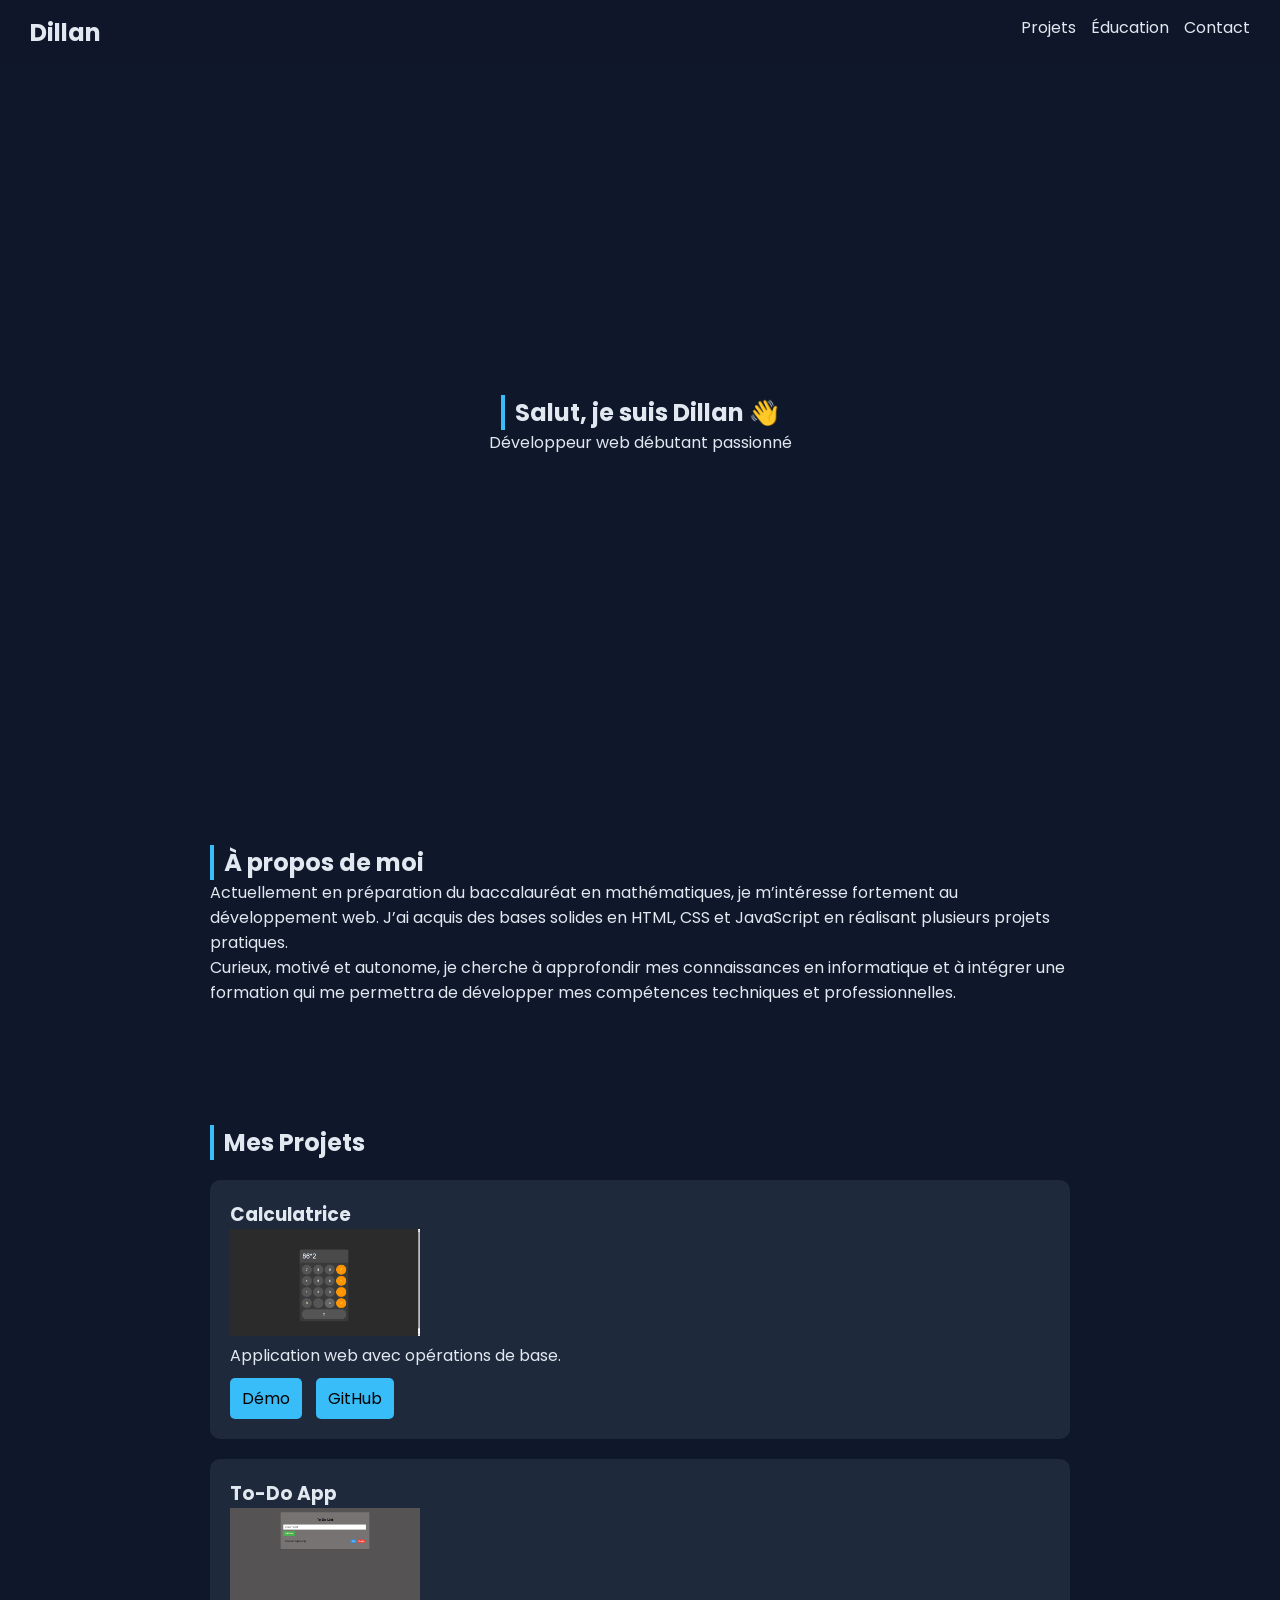
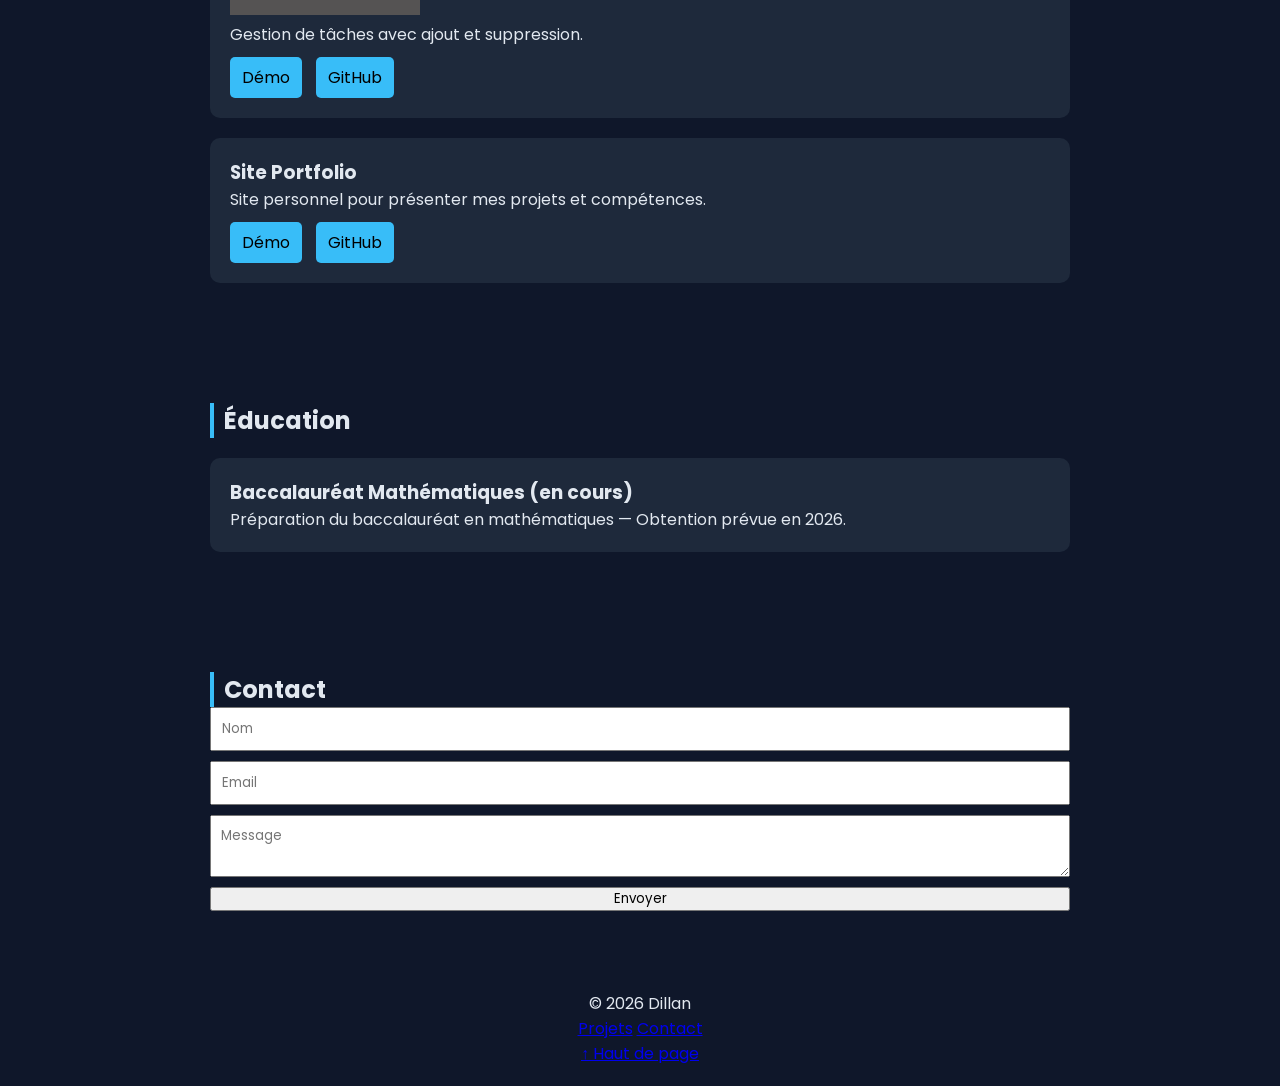
<file: index.html>
<!DOCTYPE html>
<html lang="fr">
<head>
  <meta charset="UTF-8">
  <title>Portfolio - Dillan</title>

  <link href="https://fonts.googleapis.com/css2?family=Poppins:wght@300;400;600&display=swap" rel="stylesheet">
  <link rel="stylesheet" href="style.css">
</head>
<body>

<!-- NAVBAR -->
<header>
  <nav>
    <h1 class="logo">Dillan</h1>
    <ul>
      <li><a href="#projets">Projets</a></li>
      <li><a href="#education">Éducation</a></li>
      <li><a href="#contact">Contact</a></li>
    </ul>
  </nav>
</header>

<!-- HERO -->
<section class="hero">
  <h2>Salut, je suis Dillan 👋</h2>
  <p>Développeur web débutant passionné</p>
</section>

<section id="about">
  <h2>À propos de moi</h2>

  <p>
    Actuellement en préparation du baccalauréat en mathématiques, je m’intéresse fortement au développement web.
    J’ai acquis des bases solides en HTML, CSS et JavaScript en réalisant plusieurs projets pratiques.
  </p>

  <p>
    Curieux, motivé et autonome, je cherche à approfondir mes connaissances en informatique et à intégrer une formation qui me permettra de développer mes compétences techniques et professionnelles.
  </p>
</section>

<!-- PROJETS -->
<section id="projets">
  <h2>Mes Projets</h2>

  <!-- Calculatrice -->
  <div class="card hidden">
    <h3>Calculatrice</h3>
    <img src="Capture d’écran (333).png" height="106.875" width="190">
    <p>Application web avec opérations de base.</p>
    <div class="buttons">
        <a href="index1.html" target="_blank">Démo</a>
        <a href="https://github.com/dillanaourtilane/Calculatrice" target="_blank">GitHub</a>
    </div>
  </div>

  <!-- TODO -->
  <div class="card hidden">
    <h3>To-Do App</h3>
    <img src="Capture d’écran (332).png" height="106.875" width="190">
    <p>Gestion de tâches avec ajout et suppression.</p>
    <div class="buttons">
      <a href="index2.html" target="_blank">Démo</a>
      <a href="https://dillanaourtilane.github.io/To-Do-App/" target="_blank">GitHub</a>
    </div>
  </div>

  <!-- Portfolio -->
  <div class="card hidden">
    <h3>Site Portfolio</h3>
    <p>Site personnel pour présenter mes projets et compétences.</p>
    <div class="buttons">
      <a href="#" target="_blank">Démo</a>
      <a href="#">GitHub</a>
    </div>
  </div>

</section>

<!-- EDUCATION -->
<section id="education">
  <h2>Éducation</h2>

  <div class="card hidden">
    <h3>Baccalauréat Mathématiques (en cours)</h3>
    <p>Préparation du baccalauréat en mathématiques — Obtention prévue en 2026.</p>
  </div>

</section>

<!-- CONTACT -->
<section id="contact">
  <h2>Contact</h2>

  <form>
    <input type="text" placeholder="Nom" required>
    <input type="email" placeholder="Email" required>
    <textarea placeholder="Message" required></textarea>
    <button type="submit">Envoyer</button>
  </form>
</section>

<!-- POPUP -->
<div id="popup" class="popup">
  <div class="popup-content">
    <span id="close">&times;</span>
    <iframe id="preview"></iframe>
  </div>
</div>

<!-- FOOTER -->
<footer>
  <p>© 2026 Dillan</p>
  <div class="footer-links">
    <a href="#projets">Projets</a>
    <a href="#contact">Contact</a>
  </div>
  <a href="#" class="top-btn">↑ Haut de page</a>
</footer>

<script src="script.js"></script>
</body>
</html>
</file>
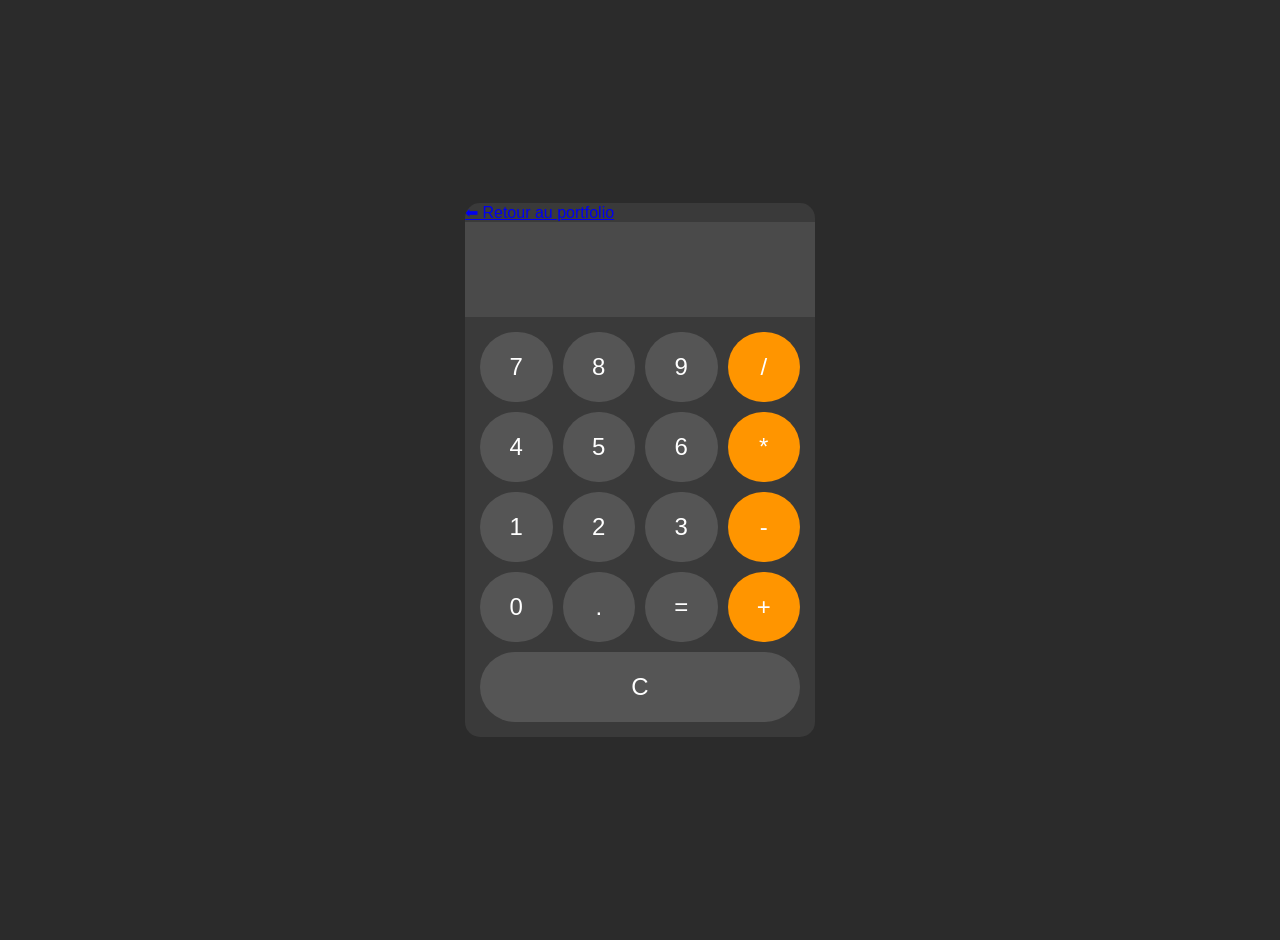
<file: index1.html>
<!DOCTYPE html>
<html lang="en">
<head>
  <meta charset="UTF-8">
  <title>Calculator</title>
  <link rel="stylesheet" href="styles1.css">
</head>
<body>

<div id="Calculator">
    <a href="index.html">⬅ Retour au portfolio</a>

  <input id="display" readonly>

  <div id="keys">

    <button onclick="append('7')">7</button>
    <button onclick="append('8')">8</button>
    <button onclick="append('9')">9</button>
    <button class="operator-btn" onclick="append('/')">/</button>

    <button onclick="append('4')">4</button>
    <button onclick="append('5')">5</button>
    <button onclick="append('6')">6</button>
    <button class="operator-btn" onclick="append('*')">*</button>

    <button onclick="append('1')">1</button>
    <button onclick="append('2')">2</button>
    <button onclick="append('3')">3</button>
    <button class="operator-btn" onclick="append('-')">-</button>

    <button onclick="append('0')">0</button>
    <button onclick="append('.')">.</button>
    <button onclick="calculate()">=</button>
    <button class="operator-btn" onclick="append('+')">+</button>

    <button onclick="clearDisplay()" style="grid-column: span 4;">C</button>

  </div>

</div>

<script src="script1.js"></script>
</body>
</html>
</file>
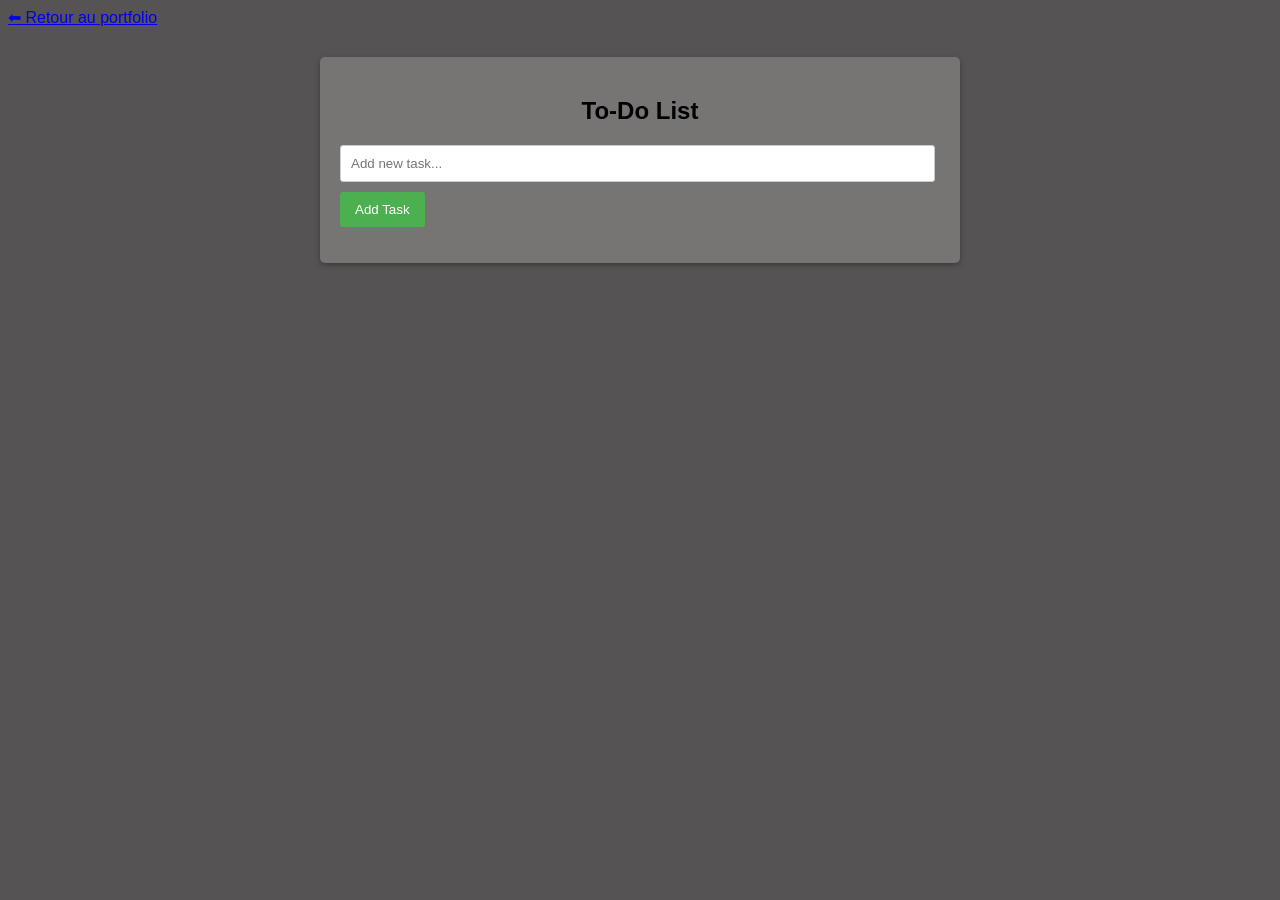
<file: index2.html>
<!DOCTYPE html>
<html lang="en">
<head>
    <meta charset="UTF-8">
    <meta name="viewport" content="width=device-width, initial-scale=1.0">
    <title>To-Do List</title>
    <link rel="stylesheet" href="styles2.css">
</head>
<body>
    <a href="index.html">⬅ Retour au portfolio</a>
    <div class="container">
        <h2> To-Do List</h2>
        <input type="text" id="taskInput" placeholder="Add new task...">
        <button onclick="addTask()">Add Task</button>
        <ul id="taskList"></ul>
    </div>
    <script src="script2.js"></script>
</body>
</html>
</file>
<file: style.css>
:root {
  --bg: #0f172a;
  --card: #1e293b;
  --text: #e2e8f0;
  --accent: #38bdf8;
}

* {
  margin: 0;
  padding: 0;
  box-sizing: border-box;
  font-family: 'Poppins', sans-serif;
}

html {
  scroll-behavior: smooth;
}

body {
  background: var(--bg);
  color: var(--text);
}

/* NAV */
header {
  background: rgba(15,23,42,0.8);
  position: sticky;
  top: 0;
  padding: 15px 30px;
}

nav {
  display: flex;
  justify-content: space-between;
}

nav ul {
  display: flex;
  list-style: none;
}

nav li {
  margin-left: 15px;
}

nav a {
  color: var(--text);
  text-decoration: none;
}

/* HERO */
.hero {
  height: 80vh;
  display: flex;
  flex-direction: column;
  justify-content: center;
  align-items: center;
}

/* SECTIONS */
section {
  padding: 60px 20px;
  max-width: 900px;
  margin: auto;
}

h2 {
  border-left: 4px solid var(--accent);
  padding-left: 10px;
}

/* CARDS */
.card {
  background: var(--card);
  padding: 20px;
  margin-top: 20px;
  border-radius: 10px;
  transition: 0.3s;
}

.card:hover {
  transform: translateY(-5px);
}

/* BUTTONS */
.buttons a {
  display: inline-block;
  margin-top: 10px;
  margin-right: 10px;
  padding: 8px 12px;
  background: var(--accent);
  color: black;
  text-decoration: none;
  border-radius: 5px;
}

/* CONTACT */
form {
  display: flex;
  flex-direction: column;
  gap: 10px;
}

input, textarea {
  padding: 10px;
}

/* FOOTER */
footer {
  text-align: center;
  padding: 20px;
}

/* POPUP */
.popup {
  display: none;
  position: fixed;
  width: 100%;
  height: 100%;
  background: rgba(0,0,0,0.8);
  justify-content: center;
  align-items: center;
}

.popup-content {
  width: 80%;
  height: 80%;
  background: white;
}

iframe {
  width: 100%;
  height: 100%;
  border: none;
}

/* ANIMATIONS */
.hidden {
  opacity: 0;
  transform: translateY(30px);
  transition: 0.6s;
}

.show {
  opacity: 1;
  transform: translateY(0);
}

/* RESPONSIVE */
@media (max-width: 768px) {
  nav ul {
    flex-direction: column;
  }
}
</file>
<file: styles1.css>
body {
    margin: 0;
    display: flex;
    justify-content: center;
    align-items: center;
    min-height: 100vh;
    background: #2b2b2b;
    padding: 20px;
}

#Calculator {
    font-family: Arial, sans-serif;
    background: #3a3a3a;
    border-radius: 15px;
    max-width: 350px;
    width: 100%;
    overflow: hidden;
}

#display {
    width: 100%;
    padding: 20px;
    font-size: 3rem;
    text-align: left;
    border: none;
    background: #4a4a4a;
    color: white;
}

#keys {
    display: grid;
    grid-template-columns: repeat(4, 1fr);
    gap: 10px;
    padding: 15px;
}

button {
    height: 70px;
    border-radius: 50px;
    border: none;
    background: #555;
    color: white;
    font-size: 1.5rem;
    cursor: pointer;
}

button:hover {
    background: #666;
}

.operator-btn {
    background: #ff9500;
}

.operator-btn:hover {
    background: #ffb347;
}

/* 📱 MOBILE FIX */
@media (max-width: 600px) {
    #Calculator {
        max-width: 100%;
    }

    button {
        height: 60px;
        font-size: 1.2rem;
    }

    #display {
        font-size: 2.2rem;
    }
}
</file>
<file: styles2.css>
body {
    font-family: Arial, sans-serif;
    background-color: rgb(85, 83, 83);
}

.container {
    max-width: 600px;
    margin: 30px auto;
    background-color: #dfd6d63f;
    padding: 20px;
    border-radius: 5px;
    box-shadow: 0 2px 5px rgb(61, 57, 57);
}
h2 {
    text-align: center;
}

input[type="text"] {
    width: calc(100% - 5px);
    padding: 10px;
    margin-bottom: 10px;
    border: 1px solid #ccc;
    border-radius: 3px;
    box-sizing: border-box;
}
button{
    background-color: #4caf50;
    color: white;
    padding: 10px 15px;
    border: none;
    border-radius: 3px;
    cursor: pointer;
}
ul {
    list-style-type: none;
    padding: 0;
}
li {
    padding: 10px;
    border-bottom: 1px solid #ccc;
    display: flex;
    justify-content: space-between;
    align-items: center;
}
li span{
    overflow: auto;
    white-space: nowrap;
    flex: 1;
}
li:last-child{
    border-bottom: none;
}
.delete, .edit {
    background-color: #f44336;
    color:white;
    border: none;
    padding: 5px 10px;
    border-radius: 20px;
    cursor: pointer;
    margin-left: 5px;
}
.edit {
    background-color: #2196f3;
}
</file>
